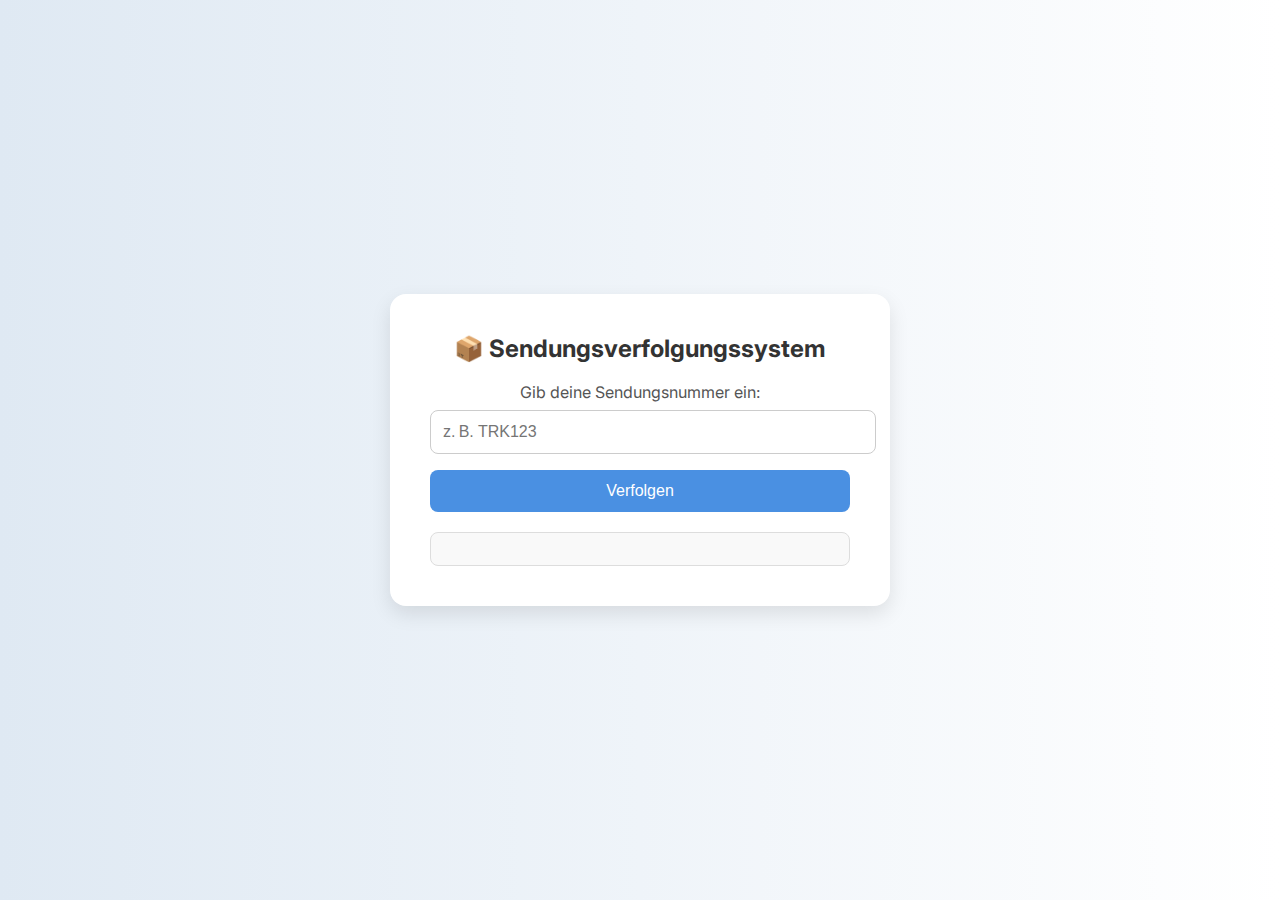
<file: Tracking site/index.html>
<!DOCTYPE html>
<html lang="de">
<head>
  <meta charset="UTF-8">
  <title>Sendungsverfolgung</title>
  <link href="https://fonts.googleapis.com/css2?family=Inter:wght@400;600&display=swap" rel="stylesheet">
  <link rel="stylesheet" href="index.css">
</head>
<body>
  <div class="container">
    <h2>📦 Sendungsverfolgungssystem</h2>
    <p>Gib deine Sendungsnummer ein:</p>
    <input type="text" id="trackingId" placeholder="z. B. TRK123">
    <button onclick="track()">Verfolgen</button>
    <div id="result"></div>
  </div>
  <script src="index.js"></script>
</body>
</html>
</file>
<file: Tracking site/index.css>
body {
      font-family: 'Inter', sans-serif;
      background: linear-gradient(to right, #dfe9f3, #ffffff);
      display: flex;
      justify-content: center;
      align-items: center;
      height: 100vh;
      margin: 0;
    }
    .container {
      background: #ffffff;
      padding: 40px;
      border-radius: 16px;
      box-shadow: 0 8px 20px rgba(0, 0, 0, 0.1);
      width: 100%;
      max-width: 420px;
    }
    h2 {
      margin-top: 0;
      font-size: 24px;
      color: #333;
      text-align: center;
    }
    p {
      font-size: 16px;
      color: #555;
      margin-bottom: 8px;
      text-align: center;
    }
    input[type="text"] {
      width: 100%;
      padding: 12px;
      font-size: 16px;
      border: 1px solid #ccc;
      border-radius: 8px;
      margin-bottom: 16px;
    }
    button {
      width: 100%;
      padding: 12px;
      font-size: 16px;
      background-color: #4a90e2;
      color: white;
      border: none;
      border-radius: 8px;
      cursor: pointer;
      transition: background-color 0.3s ease;
    }
    button:hover {
      background-color: #357ab8;
    }
    #result {
      margin-top: 20px;
      background: #f9f9f9;
      padding: 16px;
      border: 1px solid #ddd;
      border-radius: 8px;
      font-size: 15px;
    }
</file>
